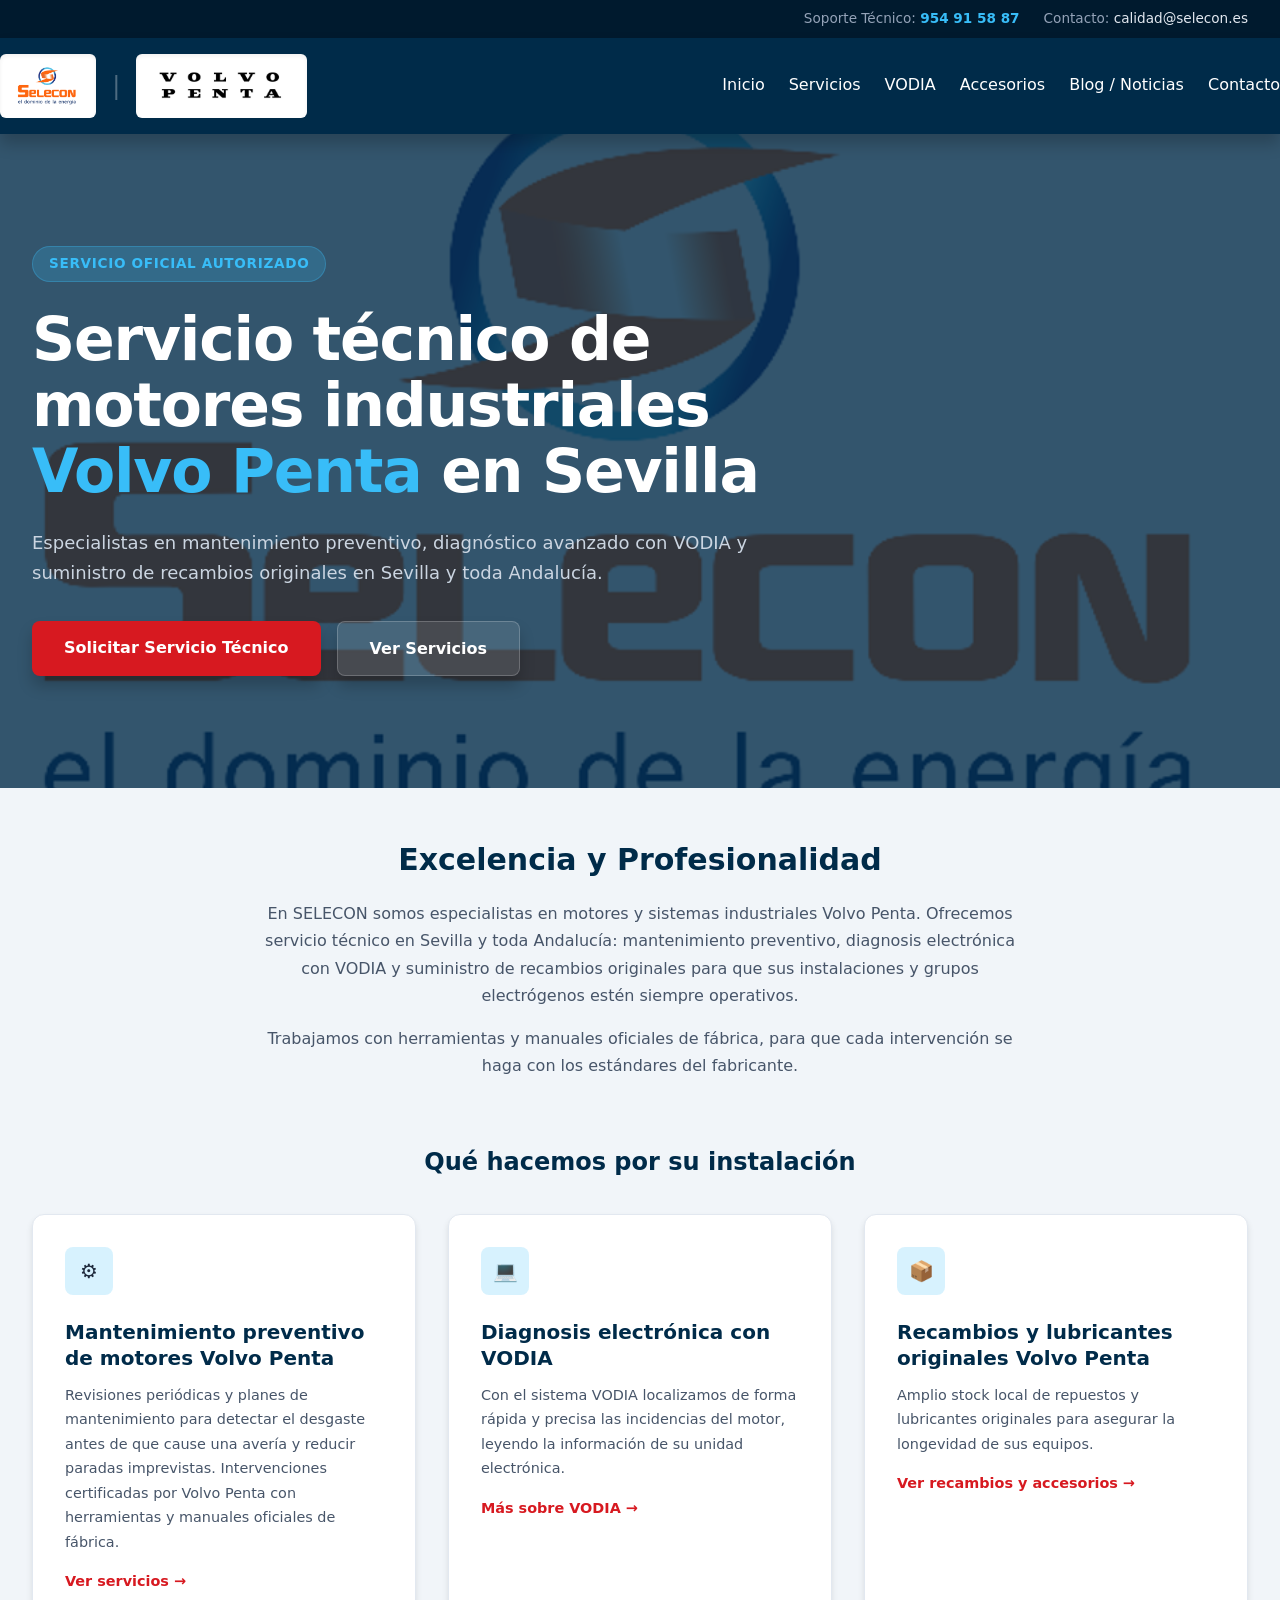
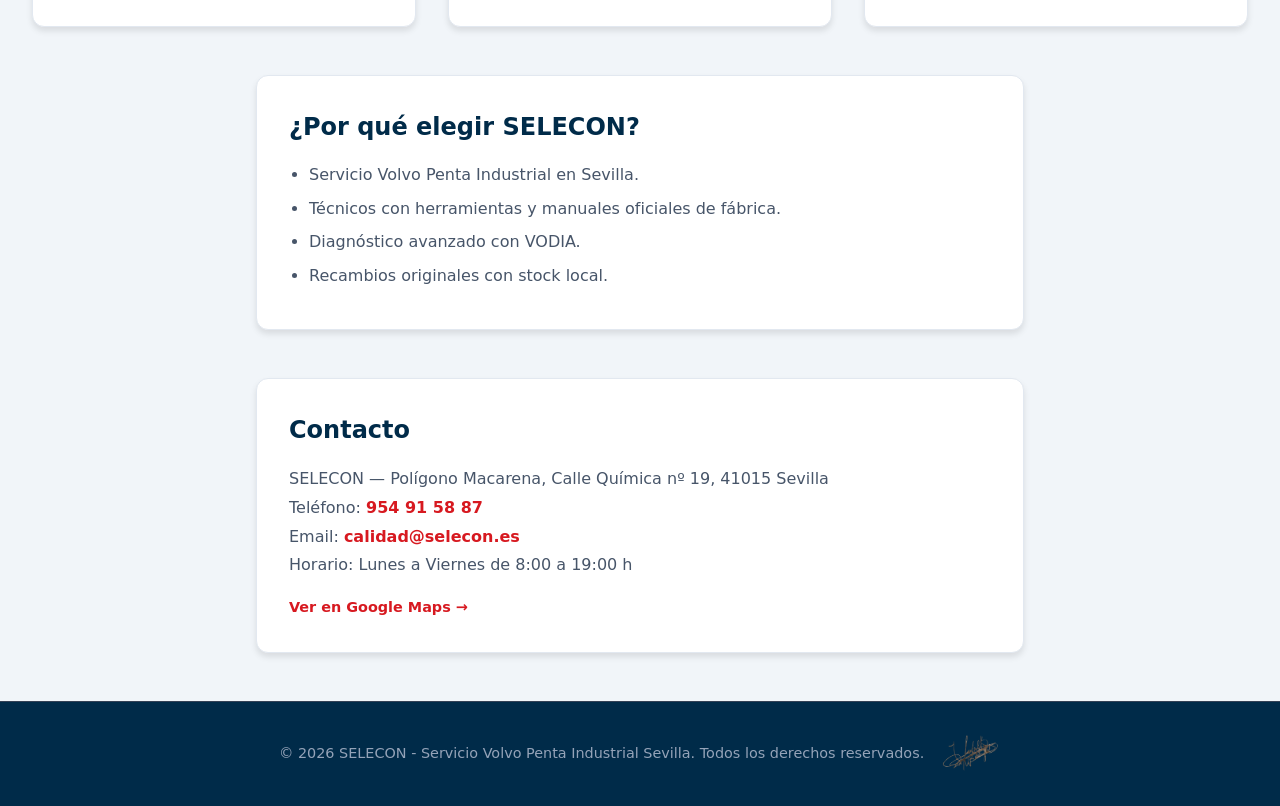
<file: index.html>
<!DOCTYPE html>
<html lang="es">
<head>
  <meta charset="UTF-8">
  <meta name="viewport" content="width=device-width, initial-scale=1.0">
  <title>Servicio Técnico Volvo Penta en Sevilla | SELECON</title>
  <meta name="description" content="Mantenimiento, diagnosis VODIA y recambios originales para motores industriales Volvo Penta en Sevilla y Andalucía. Solicita servicio técnico.">
  <link rel="canonical" href="https://volvopentaindustriales-ctrl.github.io/Selecon_VolvoPenta/">
  <link rel="icon" type="image/svg+xml" href="favicon.svg">

  <!-- Al compartir el enlace (WhatsApp, redes) -->
  <meta property="og:type" content="website">
  <meta property="og:title" content="Servicio Técnico Volvo Penta en Sevilla | SELECON">
  <meta property="og:description" content="Mantenimiento, diagnosis VODIA y recambios originales para motores industriales Volvo Penta en Sevilla y Andalucía.">
  <meta property="og:url" content="https://volvopentaindustriales-ctrl.github.io/Selecon_VolvoPenta/">

  <!-- Estilos de toda la web (un solo archivo) -->
  <link rel="stylesheet" href="estilos.css">

  <!-- Datos estructurados: ayudan a Google a reconocer el negocio local -->
  <script type="application/ld+json">
  {
    "@context": "https://schema.org",
    "@type": "LocalBusiness",
    "name": "SELECON",
    "legalName": "Sevillana de Electrocomunicación S.L.",
    "description": "Servicio técnico de motores industriales Volvo Penta: mantenimiento, diagnosis VODIA y recambios originales.",
    "url": "https://volvopentaindustriales-ctrl.github.io/Selecon_VolvoPenta/",
    "telephone": "+34954915887",
    "email": "calidad@selecon.es",
    "address": {
      "@type": "PostalAddress",
      "streetAddress": "Polígono Macarena, Calle Química 19",
      "postalCode": "41015",
      "addressLocality": "Sevilla",
      "addressRegion": "Sevilla",
      "addressCountry": "ES"
    },
    "areaServed": "Andalucía",
    "openingHoursSpecification": {
      "@type": "OpeningHoursSpecification",
      "dayOfWeek": ["Monday", "Tuesday", "Wednesday", "Thursday", "Friday"],
      "opens": "08:00",
      "closes": "19:00"
    }
  }
  </script>
</head>
<body>

  <div class="top-bar">
    <div class="container">
      <div>Soporte Técnico: <a href="tel:+34954915887">954 91 58 87</a></div>
      <div>Contacto: <span>calidad@selecon.es</span></div>
    </div>
  </div>

    
  
<header class="site-header">
  <div class="container header-inner" id="menu-container">
    <!-- El menú se cargará aquí automáticamente -->
  </div>
</header>

<!-- Script que busca el menú y lo pinta -->
<script>
  fetch('menu.html')
    .then(response => response.text())
    .then(data => {
      document.getElementById('menu-container').innerHTML = data;
    });
</script>



  
  <section class="hero">
    <div class="hero-bg">
      <!-- Si esta foto no es la que quieres de fondo, cambia foto.png por otra de tu repositorio -->
      <img src="foto.png" alt="Servicio técnico de motores industriales Volvo Penta en Sevilla">
    </div>
    <div class="container">
      <div class="hero-content">
        <span class="badge">Servicio Oficial Autorizado</span>
        <h1>Servicio técnico de motores industriales <span>Volvo Penta</span> en Sevilla</h1>
        <p>Especialistas en mantenimiento preventivo, diagnóstico avanzado con VODIA y suministro de recambios originales en Sevilla y toda Andalucía.</p>
        <div class="hero-actions">
          <a href="contacto.html" class="btn">Solicitar Servicio Técnico</a>
          <a href="servicios.html" class="btn btn-ghost">Ver Servicios</a>
        </div>
      </div>
    </div>
  </section>

  <main class="container stack">

    <section class="intro">
      <h2>Excelencia y Profesionalidad</h2>
      <p>En SELECON somos especialistas en motores y sistemas industriales Volvo Penta. Ofrecemos servicio técnico en Sevilla y toda Andalucía: mantenimiento preventivo, diagnosis electrónica con VODIA y suministro de recambios originales para que sus instalaciones y grupos electrógenos estén siempre operativos.</p>
      <p>Trabajamos con herramientas y manuales oficiales de fábrica, para que cada intervención se haga con los estándares del fabricante.</p>
    </section>

    <section>
      <h2 class="section-title">Qué hacemos por su instalación</h2>
      <div class="cards">
        <div class="card">
          <div class="icon" aria-hidden="true">⚙️</div>
          <h3>Mantenimiento preventivo de motores Volvo Penta</h3>
          <p>Revisiones periódicas y planes de mantenimiento para detectar el desgaste antes de que cause una avería y reducir paradas imprevistas. Intervenciones certificadas por Volvo Penta con herramientas y manuales oficiales de fábrica.</p>
          <a href="servicios.html" class="card-link">Ver servicios →</a>
        </div>
        <div class="card">
          <div class="icon" aria-hidden="true">💻</div>
          <h3>Diagnosis electrónica con VODIA</h3>
          <p>Con el sistema VODIA localizamos de forma rápida y precisa las incidencias del motor, leyendo la información de su unidad electrónica.</p>
          <a href="vodia.html" class="card-link">Más sobre VODIA →</a>
        </div>
        <div class="card">
          <div class="icon" aria-hidden="true">📦</div>
          <h3>Recambios y lubricantes originales Volvo Penta</h3>
          <p>Amplio stock local de repuestos y lubricantes originales para asegurar la longevidad de sus equipos.</p>
          <a href="accesorios.html" class="card-link">Ver recambios y accesorios →</a>
        </div>
      </div>
    </section>

    <section class="panel">
      <h2>¿Por qué elegir SELECON?</h2>
      <ul>
        <li>Servicio Volvo Penta Industrial en Sevilla.</li>
        <li>Técnicos con herramientas y manuales oficiales de fábrica.</li>
        <li>Diagnóstico avanzado con VODIA.</li>
        <li>Recambios originales con stock local.</li>
      </ul>
    </section>

    <section class="panel">
      <h2>Contacto</h2>
      <p>
        SELECON — Polígono Macarena, Calle Química nº 19, 41015 Sevilla<br>
        Teléfono: <a href="tel:+34954915887">954 91 58 87</a><br>
        Email: <a href="mailto:calidad@selecon.es">calidad@selecon.es</a><br>
        Horario: Lunes a Viernes de 8:00 a 19:00 h
      </p>
      <a class="map-link" href="https://www.google.com/maps/search/?api=1&query=Calle+Qu%C3%ADmica+19+41015+Sevilla" target="_blank" rel="noopener noreferrer">Ver en Google Maps →</a>
    </section>

  </main>

  <footer class="site-footer">
    <div class="container">
      <p>&copy; 2026 SELECON - Servicio Volvo Penta Industrial Sevilla. Todos los derechos reservados.</p>
      <img src="firma_transparente_blanca.png" alt="Firma SELECON" loading="lazy">
    </div>
  </footer>

</body>
</html>
</file>
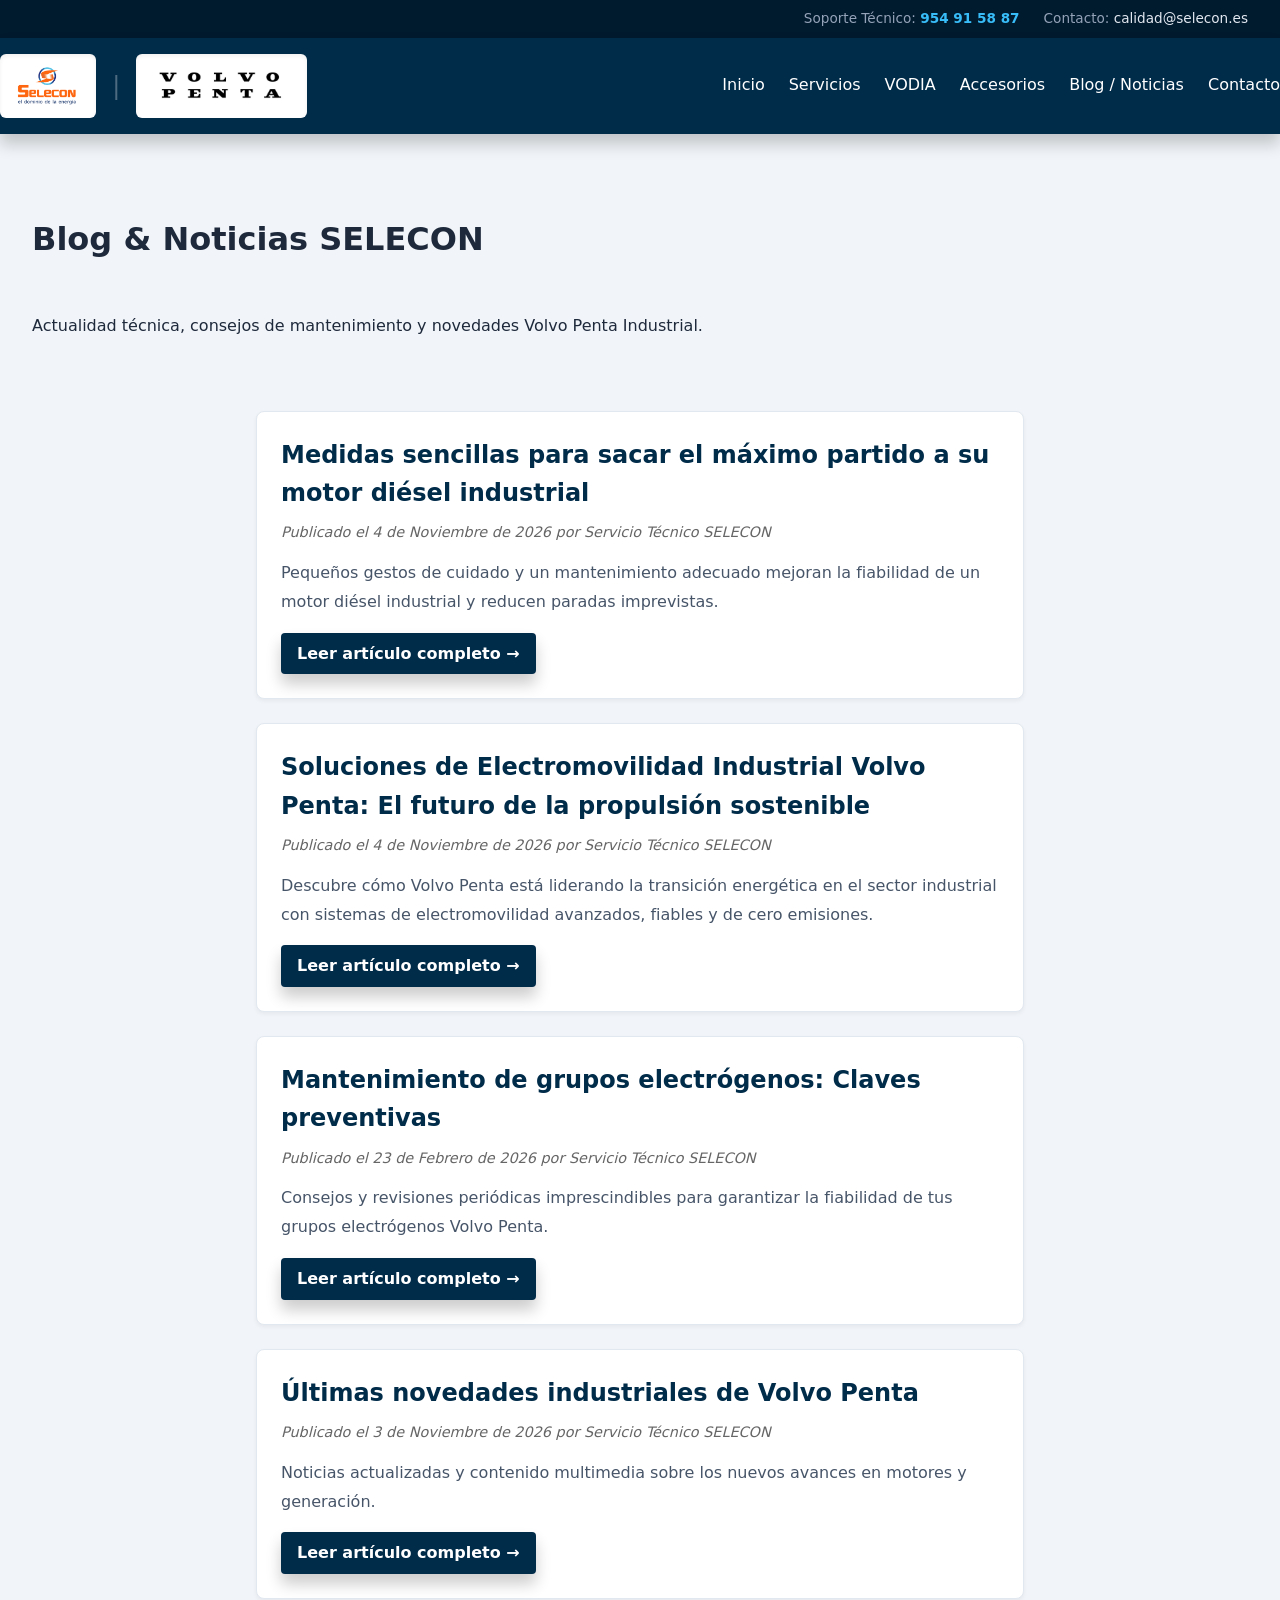
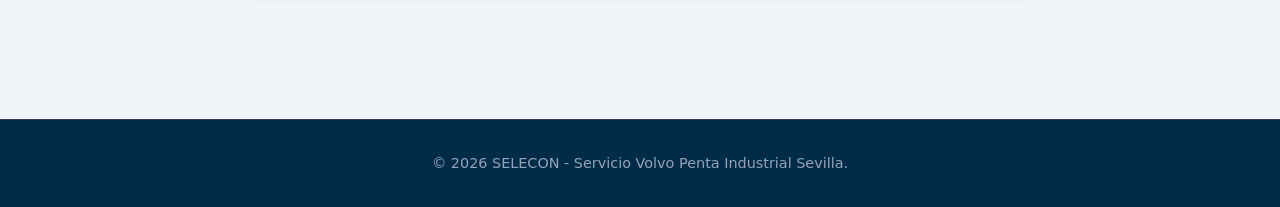
<file: blog/index.html>
<!DOCTYPE html>
<html lang="es">
<head>
  <meta charset="UTF-8">
  <meta name="viewport" content="width=device-width, initial-scale=1.0">
  <title>Blog y Noticias | SELECON Volvo Penta</title>
  <link rel="stylesheet" href="../estilos.css">
</head>
<body>

  <div class="top-bar">
    <div class="container">
      <div>Soporte Técnico: <a href="tel:+34954915887">954 91 58 87</a></div>
      <div>Contacto: <span>calidad@selecon.es</span></div>
    </div>
  </div>

  <header class="site-header">
    <div class="container header-inner" id="menu-container"></div>
  </header>
  <script>
    fetch('../menu.html').then(r => r.text()).then(data => {
      document.getElementById('menu-container').innerHTML = data.replace(/src="/g, 'src="../').replace(/href="(?!(http|https|\/))/g, 'href="../');
    });
  </script>

  <main class="container stack" style="margin-top: 2rem;">
    <h1>Blog & Noticias SELECON</h1>
    <p>Actualidad técnica, consejos de mantenimiento y novedades Volvo Penta Industrial.</p>

    <div id="lista-posts" style="margin-top: 1.5rem;">Cargando artículos...</div>
  </main>

  <script>
    fetch('posts.json')
      .then(response => response.json())
      .then(posts => {
        const contenedor = document.getElementById('lista-posts');
        contenedor.innerHTML = '';
        posts.forEach(post => {
          contenedor.innerHTML += `
            <article class="panel" style="margin-bottom: 1.5rem; padding: 1.5rem; background: #fff; border-radius: 8px; box-shadow: 0 2px 4px rgba(0,0,0,0.05);">
              <h2 style="margin-bottom: 0.5rem;"><a href="articulo.html?id=${post.id}" style="color: var(--color-primary, #002B49); text-decoration: none;">${post.titulo}</a></h2>
              <p style="font-size: 0.9rem; color: #666;"><em>Publicado el ${post.fecha} por ${post.autor}</em></p>
              <p style="margin-top: 0.8rem;">${post.extracto}</p>
              <a href="articulo.html?id=${post.id}" class="btn" style="margin-top: 1rem; display: inline-block; padding: 0.5rem 1rem; background: var(--color-primary, #002B49); color: #fff; text-decoration: none; border-radius: 4px;">Leer artículo completo &rarr;</a>
            </article>
          `;
        });
      });
  </script>

  <footer class="site-footer" style="margin-top: 3rem;">
    <div class="container" style="text-align: center;">
      <p>&copy; 2026 SELECON - Servicio Volvo Penta Industrial Sevilla.</p>
    </div>
  </footer>

</body>
</html>
</file>
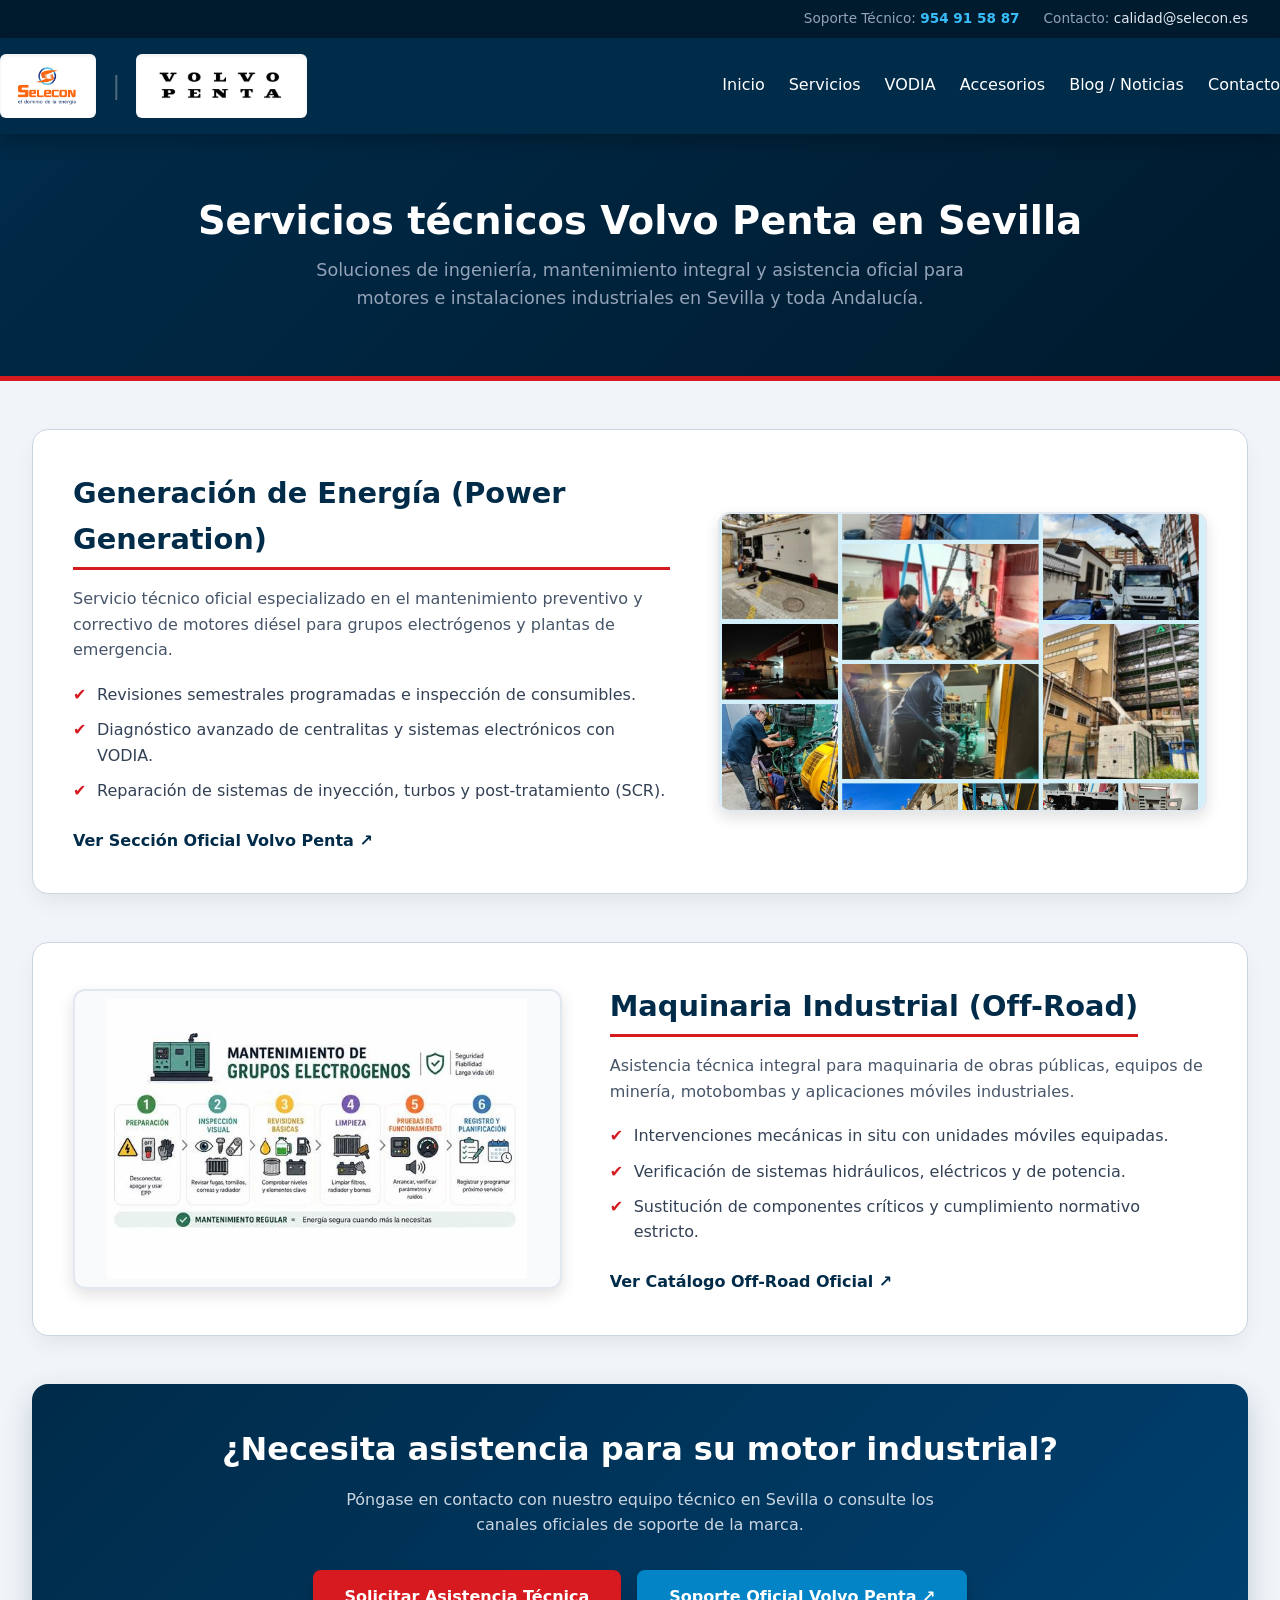
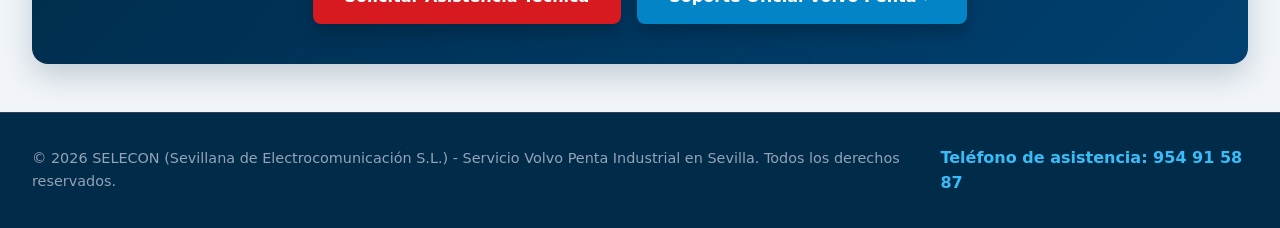
<file: servicios.html>
<!DOCTYPE html>
<html lang="es">
<head>
  <meta charset="UTF-8">
  <meta name="viewport" content="width=device-width, initial-scale=1.0">
  <title>Servicios Técnicos Volvo Penta Industrial en Sevilla | SELECON</title>
  <meta name="description" content="Mantenimiento preventivo y correctivo de motores industriales Volvo Penta en Sevilla y Andalucía: grupos electrógenos y maquinaria industrial, con diagnosis VODIA.">
  <link rel="canonical" href="https://volvopentaindustriales-ctrl.github.io/Selecon_VolvoPenta/servicios.html">
  <link rel="icon" type="image/svg+xml" href="favicon.svg">

  <!-- Estilos de toda la web (un solo archivo) -->
  <link rel="stylesheet" href="estilos.css">
</head>
<body>

  <div class="top-bar">
    <div class="container">
      <div>Soporte Técnico: <a href="tel:+34954915887">954 91 58 87</a></div>
      <div>Contacto: <span>calidad@selecon.es</span></div>
    </div>
  </div>


  




<header class="site-header">
  <div class="container header-inner" id="menu-container">
    <!-- El menú se cargará aquí automáticamente -->
  </div>
</header>

<!-- Script que busca el menú y lo pinta -->
<script>
  fetch('menu.html')
    .then(response => response.text())
    .then(data => {
      document.getElementById('menu-container').innerHTML = data;
    });
</script>

  

  <section class="page-hero">
    <div class="container">
      <h1>Servicios técnicos Volvo Penta en Sevilla</h1>
      <p>Soluciones de ingeniería, mantenimiento integral y asistencia oficial para motores e instalaciones industriales en Sevilla y toda Andalucía.</p>
    </div>
  </section>

  <main class="container stack">

    <!-- Generación de Energía -->
    <div class="service-card">
      <img src="imagenes/cuadro de trabajo.png" alt="Cuadro de trabajo y mantenimiento de grupos electrógenos SELECON" loading="lazy">
      <div class="service-info">
        <h2>Generación de Energía (Power Generation)</h2>
        <p>Servicio técnico oficial especializado en el mantenimiento preventivo y correctivo de motores diésel para grupos electrógenos y plantas de emergencia.</p>
        <ul class="checklist">
          <li>Revisiones semestrales programadas e inspección de consumibles.</li>
          <li>Diagnóstico avanzado de centralitas y sistemas electrónicos con VODIA.</li>
          <li>Reparación de sistemas de inyección, turbos y post-tratamiento (SCR).</li>
        </ul>
        <a href="https://www.volvopenta.com/industrial/power-generation/" target="_blank" rel="noopener noreferrer" class="btn-link">Ver Sección Oficial Volvo Penta &nearr;</a>
      </div>
    </div>

    <!-- Maquinaria Industrial (Off-Road) -->
    <div class="service-card reverse">
      <img src="imagenes/img3.jpg" alt="Asistencia técnica en maquinaria industrial Off-Road Volvo Penta" class="contain" loading="lazy">
      <div class="service-info">
        <h2>Maquinaria Industrial (Off-Road)</h2>
        <p>Asistencia técnica integral para maquinaria de obras públicas, equipos de minería, motobombas y aplicaciones móviles industriales.</p>
        <ul class="checklist">
          <li>Intervenciones mecánicas in situ con unidades móviles equipadas.</li>
          <li>Verificación de sistemas hidráulicos, eléctricos y de potencia.</li>
          <li>Sustitución de componentes críticos y cumplimiento normativo estricto.</li>
        </ul>
        <a href="https://www.volvopenta.com/industrial/industrial-engines/" target="_blank" rel="noopener noreferrer" class="btn-link">Ver Catálogo Off-Road Oficial &nearr;</a>
      </div>
    </div>

    <div class="cta">
      <h2>¿Necesita asistencia para su motor industrial?</h2>
      <p>Póngase en contacto con nuestro equipo técnico en Sevilla o consulte los canales oficiales de soporte de la marca.</p>
      <div class="cta-actions">
        <a href="contacto.html" class="btn">Solicitar Asistencia Técnica</a>
        <a href="https://www.volvopenta.com/es-es/" target="_blank" rel="noopener noreferrer" class="btn btn-blue">Soporte Oficial Volvo Penta &nearr;</a>
      </div>
    </div>

  </main>

  <footer class="site-footer">
    <div class="container">
      <p>&copy; 2026 SELECON (Sevillana de Electrocomunicación S.L.) - Servicio Volvo Penta Industrial en Sevilla. Todos los derechos reservados.</p>
      <a href="tel:+34954915887" class="footer-phone">Teléfono de asistencia: 954 91 58 87</a>
    </div>
  </footer>

</body>
</html>
</file>
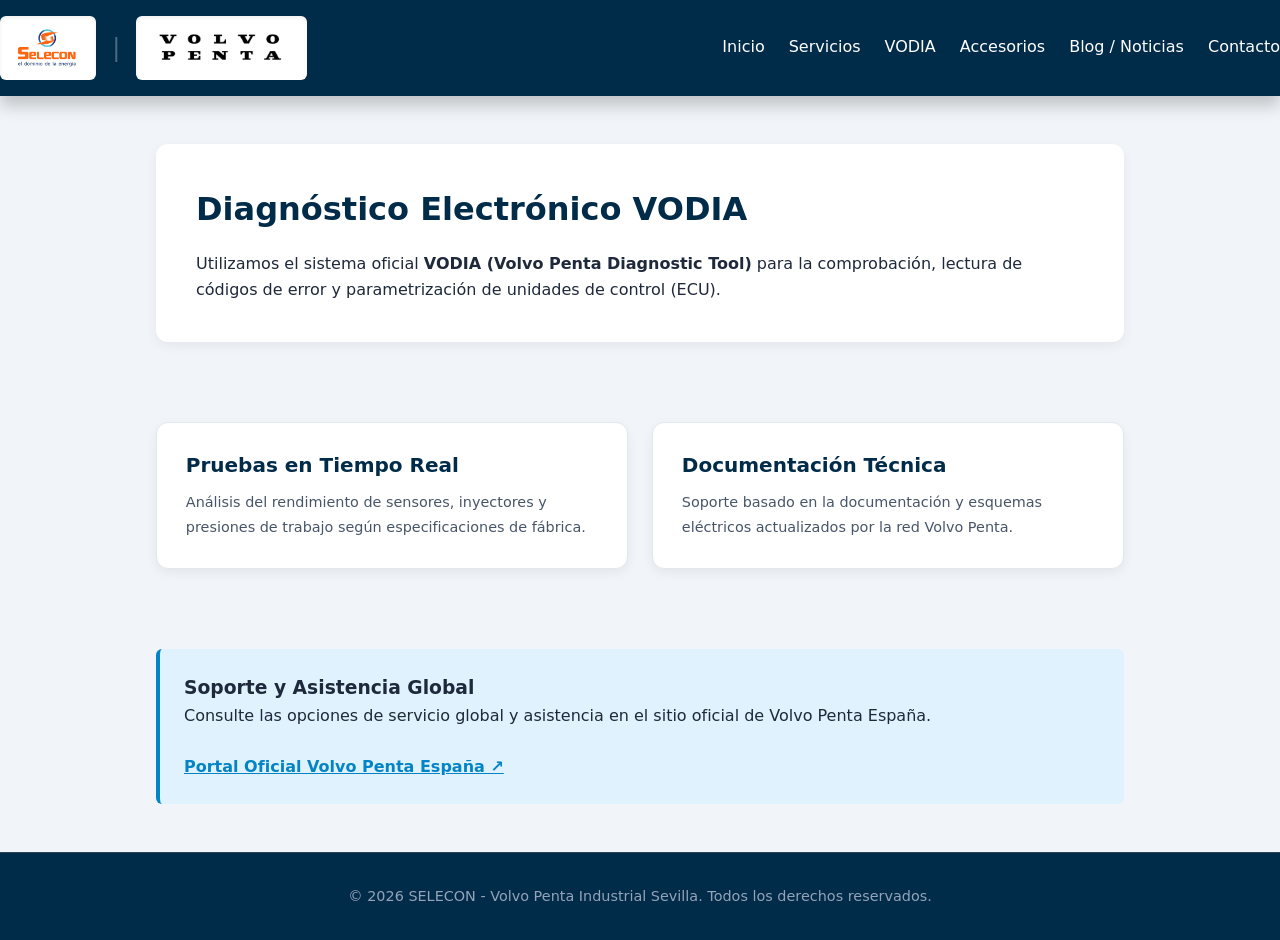
<file: vodia.html>
<!DOCTYPE html>
<html lang="es">
<head>
  <meta charset="UTF-8">
  <meta name="viewport" content="width=device-width, initial-scale=1.0">
  <title>Servicio VODIA y Diagnóstico Volvo Penta | SELECON</title>
  <meta name="description" content="Diagnosis electrónica avanzada con sistema oficial VODIA para motores industriales Volvo Penta en Sevilla y Andalucía. Localización rápida de averías.">
  <link rel="canonical" href="https://volvopentaindustriales-ctrl.github.io/Selecon_VolvoPenta/vodia.html">
  <link rel="icon" type="image/svg+xml" href="favicon.svg">

  <!-- Al compartir el enlace (WhatsApp, redes) -->
  <meta property="og:type" content="website">
  <meta property="og:title" content="Servicio VODIA y Diagnóstico Volvo Penta | SELECON">
  <meta property="og:description" content="Diagnosis electrónica avanzada con sistema oficial VODIA para motores industriales Volvo Penta en Sevilla y Andalucía.">
  <meta property="og:url" content="https://volvopentaindustriales-ctrl.github.io/Selecon_VolvoPenta/vodia.html">

  <!-- Estilos de toda la web -->
  <link rel="stylesheet" href="estilos.css">

  <style>
    .hero-box { background: white; border-radius: 12px; padding: 2.5rem; box-shadow: 0 4px 12px rgba(0,0,0,0.06); margin-bottom: 2rem; }
    .grid-2 { display: grid; grid-template-columns: repeat(auto-fit, minmax(280px, 1fr)); gap: 1.5rem; }
    .card { background: white; border-radius: 12px; padding: 1.8rem; box-shadow: 0 4px 12px rgba(0,0,0,0.06); }
    .alert-box { background: #E0F2FE; border-left: 4px solid #0284C7; padding: 1.5rem; border-radius: 6px; margin-top: 2rem; }
  </style>
</head>
<body>

  <header class="site-header">
    <div class="container header-inner" id="menu-container" style="display: flex; justify-content: space-between; align-items: center; width: 100%;">
      <!-- El menú se cargará aquí automáticamente -->
    </div>
  </header>

  <!-- Script que carga el menú desde menu.html -->
  <script>
    fetch('menu.html')
      .then(response => response.text())
      .then(data => {
        document.getElementById('menu-container').innerHTML = data;
      });
  </script>

  <main class="container stack" style="max-width: 1000px; margin: 3rem auto; padding: 0 1rem;">
    <div class="hero-box">
      <h1 style="color: var(--color-primary, #002B49); margin-bottom: 1rem;">Diagnóstico Electrónico VODIA</h1>
      <p>Utilizamos el sistema oficial <strong>VODIA (Volvo Penta Diagnostic Tool)</strong> para la comprobación, lectura de códigos de error y parametrización de unidades de control (ECU).</p>
    </div>

    <div class="grid-2">
      <div class="card">
        <h3 style="color: var(--color-primary, #002B49);">Pruebas en Tiempo Real</h3>
        <p>Análisis del rendimiento de sensores, inyectores y presiones de trabajo según especificaciones de fábrica.</p>
      </div>

      <div class="card">
        <h3 style="color: var(--color-primary, #002B49);">Documentación Técnica</h3>
        <p>Soporte basado en la documentación y esquemas eléctricos actualizados por la red Volvo Penta.</p>
      </div>
    </div>

    <div class="alert-box">
      <h3>Soporte y Asistencia Global</h3>
      <p>Consulte las opciones de servicio global y asistencia en el sitio oficial de Volvo Penta España.</p>
      <br>
      <a href="https://www.volvopenta.com/es-es/" target="_blank" rel="noopener noreferrer" style="color: #0284C7; font-weight: bold;">
        Portal Oficial Volvo Penta España &nearr;
      </a>
    </div>
  </main>

  <footer class="site-footer">
    <div class="container" style="text-align: center;">
      <p>&copy; 2026 SELECON - Volvo Penta Industrial Sevilla. Todos los derechos reservados.</p>
    </div>
  </footer>

</body>
</html>
</file>
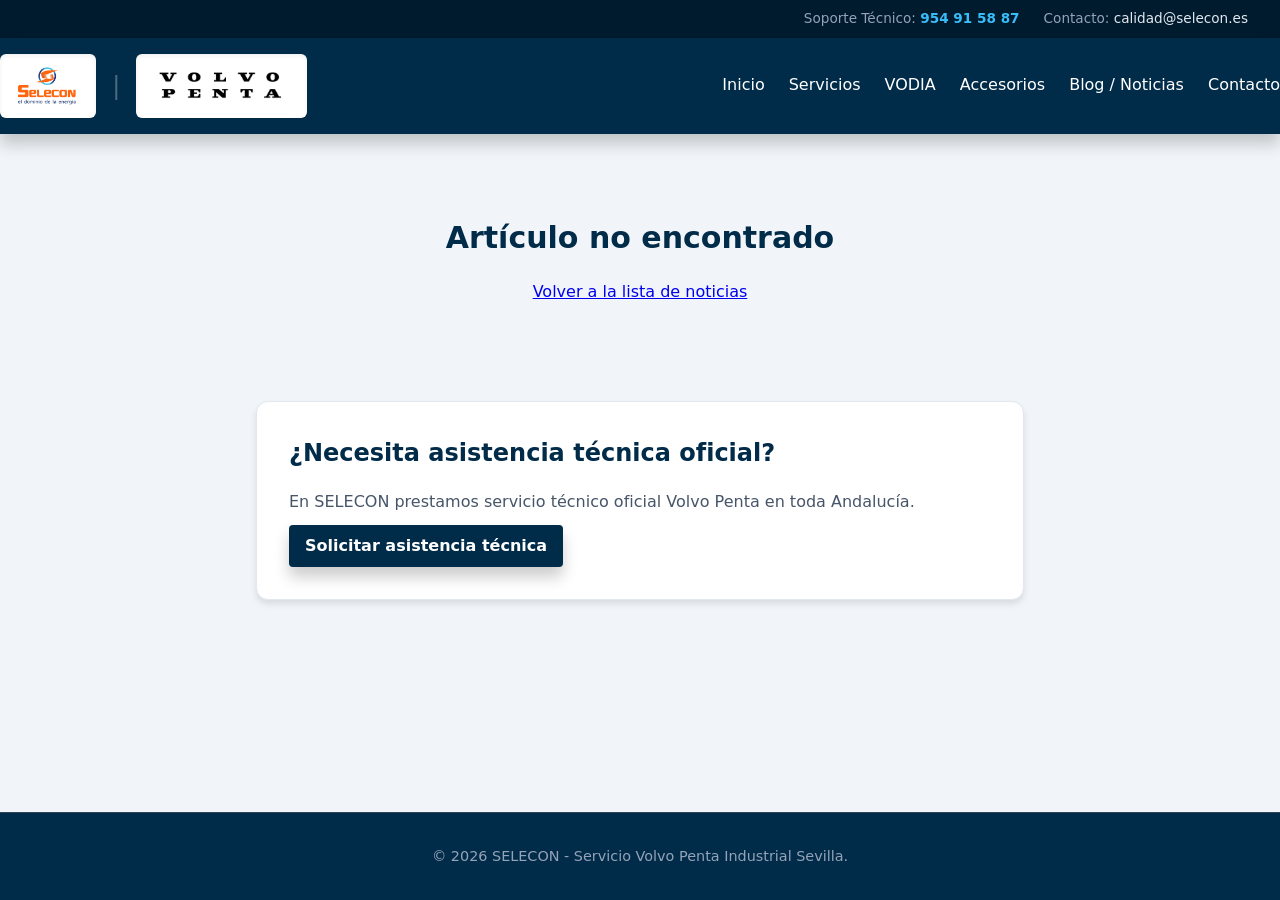
<file: blog/articulo.html>
<!DOCTYPE html>
<html lang="es">
<head>
  <meta charset="UTF-8">
  <meta name="viewport" content="width=device-width, initial-scale=1.0">
  <title>Noticia | SELECON Volvo Penta</title>
  <link rel="stylesheet" href="../estilos.css">
</head>
<body>

  <div class="top-bar">
    <div class="container">
      <div>Soporte Técnico: <a href="tel:+34954915887">954 91 58 87</a></div>
      <div>Contacto: <span>calidad@selecon.es</span></div>
    </div>
  </div>

  <header class="site-header">
    <div class="container header-inner" id="menu-container"></div>
  </header>
  <script>
    fetch('../menu.html').then(r => r.text()).then(data => {
      document.getElementById('menu-container').innerHTML = data.replace(/src="/g, 'src="../').replace(/href="(?!(http|https|\/))/g, 'href="../');
    });
  </script>

  <main class="container stack" style="margin-top: 2rem;">
    <article class="intro" id="detalle-post">
      <a href="index.html" style="color: var(--color-primary, #004b87); text-decoration: none; font-weight: bold;">← Volver al blog</a>
      <h1 id="post-titulo" style="margin-top: 1rem;">Cargando noticia...</h1>
      <p><em id="post-meta"></em></p>
      
      <hr style="margin: 1.5rem 0; border: 0; border-top: 1px solid #ccc;">

      <div id="post-contenido"></div>
    </article>

    <section class="panel" style="margin-top: 2rem;">
      <h2>¿Necesita asistencia técnica oficial?</h2>
      <p>En SELECON prestamos servicio técnico oficial Volvo Penta en toda Andalucía.</p>
      <a href="../contacto.html" class="btn" style="display: inline-block; margin-top: 0.5rem; padding: 0.5rem 1rem; background: var(--color-primary, #002B49); color: #fff; text-decoration: none; border-radius: 4px;">Solicitar asistencia técnica</a>
    </section>
  </main>

  <script>
    const urlParams = new URLSearchParams(window.location.search);
    const postId = urlParams.get('id');

    fetch('posts.json')
      .then(response => response.json())
      .then(posts => {
        const post = posts.find(p => p.id === postId);
        if (post) {
          document.title = `${post.titulo} | SELECON`;
          document.getElementById('post-titulo').innerText = post.titulo;
          document.getElementById('post-meta').innerText = `Publicado el ${post.fecha} por ${post.autor}`;
          document.getElementById('post-contenido').innerHTML = post.contenido;
        } else {
          document.getElementById('detalle-post').innerHTML = '<h2>Artículo no encontrado</h2><p><a href="index.html">Volver a la lista de noticias</a></p>';
        }
      });
  </script>

  <footer class="site-footer" style="margin-top: 3rem;">
    <div class="container" style="text-align: center;">
      <p>&copy; 2026 SELECON - Servicio Volvo Penta Industrial Sevilla.</p>
    </div>
  </footer>

</body>
</html>
</file>
<file: estilos.css>
/* =====================================================
   SELECON · Volvo Penta Industrial — estilos de toda la web
   Un solo archivo para todas las páginas. Para cambiar un color,
   edita las variables de aquí abajo y se actualiza en todas.
   ===================================================== */

:root {
  --primary: #002B49;
  --primary-dark: #001A2E;
  --primary-mid: #004070;
  --accent: #D71920;
  --accent-hover: #B9151B;
  --cyan: #38BDF8;
  --bg: #F1F5F9;
  --text: #1E293B;
  --muted: #475569;
  --border: #E2E8F0;
}

* { box-sizing: border-box; margin: 0; padding: 0; }

html { scroll-behavior: smooth; }

body {
  font-family: system-ui, -apple-system, "Segoe UI", Roboto, Helvetica, Arial, sans-serif;
  background: var(--bg);
  color: var(--text);
  line-height: 1.6;
  min-height: 100vh;
  display: flex;
  flex-direction: column;
  -webkit-font-smoothing: antialiased;
}

img { max-width: 100%; display: block; }

.container {
  width: 100%;
  max-width: 80rem;
  margin: 0 auto;
  padding: 0 1rem;
}
@media (min-width: 640px)  { .container { padding: 0 1.5rem; } }
@media (min-width: 1024px) { .container { padding: 0 2rem; } }

/* ---------- Barra superior (teléfono y email) ---------- */
.top-bar { background: var(--primary-dark); color: #94A3B8; font-size: .85rem; padding: .5rem 0; }
.top-bar .container { display: flex; flex-wrap: wrap; justify-content: center; gap: .25rem 1.5rem; }
.top-bar a { color: var(--cyan); font-weight: 700; text-decoration: none; }
.top-bar a:hover { text-decoration: underline; }
.top-bar span { color: #E2E8F0; }
@media (min-width: 768px) { .top-bar .container { justify-content: flex-end; } }

/* ---------- Cabecera ---------- */
.site-header { background: var(--primary); box-shadow: 0 10px 15px rgba(0,0,0,.2); z-index: 50; }
.header-inner { display: flex; flex-direction: column; align-items: center; gap: 1rem; padding: 1rem 0; }

.logos { display: flex; align-items: center; gap: 1rem; }
.logo-box {
  background: #fff; border-radius: .375rem; padding: .5rem 1rem; height: 4rem;
  display: flex; align-items: center; justify-content: center;
  box-shadow: inset 0 2px 4px rgba(0,0,0,.06);
}
.logo-box img { height: 2.5rem; width: auto; object-fit: contain; }
.logo-sep { color: rgba(255,255,255,.3); font-size: 1.5rem; font-weight: 300; }

.main-nav { display: flex; flex-wrap: wrap; justify-content: center; gap: .25rem 1rem; font-weight: 500; }
.main-nav a {
  color: #fff; text-decoration: none; padding: .5rem 0; font-size: .95rem;
  border-bottom: 2px solid transparent; transition: color .2s;
}
.main-nav a:hover { color: var(--cyan); }
.main-nav a.active { color: var(--cyan); font-weight: 700; border-bottom-color: var(--cyan); }

@media (min-width: 640px) {
  .main-nav { gap: .25rem 1.5rem; }
  .main-nav a { font-size: 1rem; }
}
@media (min-width: 768px) {
  .site-header { position: sticky; top: 0; }
  .header-inner { flex-direction: row; justify-content: space-between; }
}

/* ---------- Hero de la home ---------- */
.hero { position: relative; background: var(--primary); color: #fff; padding: 5rem 0; overflow: hidden; }
.hero-bg { position: absolute; inset: 0; opacity: .2; }
.hero-bg img { width: 100%; height: 100%; object-fit: cover; }
.hero-content { position: relative; max-width: 48rem; text-align: center; }
.badge {
  display: inline-block; background: rgba(56,189,248,.2); color: var(--cyan);
  padding: .375rem 1rem; border-radius: 999px; font-size: .85rem; font-weight: 600;
  letter-spacing: .05em; text-transform: uppercase; border: 1px solid rgba(56,189,248,.3);
}
.hero h1 { font-size: 2.25rem; line-height: 1.1; font-weight: 800; letter-spacing: -.02em; margin: 1.5rem 0; }
.hero h1 span { color: var(--cyan); }
.hero p { font-size: 1.125rem; color: #CBD5E1; line-height: 1.7; }
.hero-actions { display: flex; flex-direction: column; gap: 1rem; padding-top: 2rem; }

@media (min-width: 640px) {
  .hero-content { text-align: left; }
  .hero h1 { font-size: 3.75rem; }
  .hero-actions { flex-direction: row; }
}
@media (min-width: 1024px) { .hero { padding: 7rem 0; } }

/* ---------- Botones ---------- */
.btn {
  display: inline-block; text-align: center; font-weight: 700; text-decoration: none;
  padding: .875rem 2rem; border-radius: .5rem; background: var(--accent); color: #fff;
  box-shadow: 0 10px 15px rgba(0,0,0,.2); transition: background .2s;
}
.btn:hover { background: var(--accent-hover); }
.btn-ghost { background: rgba(255,255,255,.1); border: 1px solid rgba(255,255,255,.2); }
.btn-ghost:hover { background: rgba(255,255,255,.2); }
.btn-blue { background: #0284C7; }
.btn-blue:hover { background: #026AA7; }

/* ---------- Contenido principal ---------- */
main { flex: 1; width: 100%; }
.stack { display: flex; flex-direction: column; gap: 3rem; padding-top: 3rem; padding-bottom: 3rem; }

.intro { max-width: 48rem; margin: 0 auto; text-align: center; }
.intro h2 { color: var(--primary); font-size: 1.875rem; font-weight: 800; margin-bottom: 1rem; }
.intro p { color: var(--muted); line-height: 1.7; margin-bottom: 1rem; }

.section-title { color: var(--primary); font-size: 1.5rem; font-weight: 800; text-align: center; margin-bottom: 2rem; }

/* Tarjetas */
.cards { display: grid; grid-template-columns: 1fr; gap: 2rem; }
@media (min-width: 768px) { .cards { grid-template-columns: repeat(3, 1fr); } }
.card {
  background: #fff; border: 1px solid var(--border); border-radius: .75rem;
  box-shadow: 0 4px 6px rgba(0,0,0,.1); padding: 2rem; transition: transform .2s;
}
.card:hover { transform: translateY(-4px); }
.icon {
  width: 3rem; height: 3rem; background: rgba(56,189,248,.2); border-radius: .5rem;
  display: flex; align-items: center; justify-content: center; font-size: 1.25rem; margin-bottom: 1.5rem;
}
.card h3 { color: var(--primary); font-size: 1.25rem; font-weight: 700; line-height: 1.3; margin-bottom: .75rem; }
.card p { color: var(--muted); font-size: .9rem; line-height: 1.7; }
.card-link { display: inline-block; margin-top: 1rem; color: var(--accent); font-weight: 600; font-size: .9rem; text-decoration: none; }
.card-link:hover { color: var(--accent-hover); }

/* Paneles (por qué elegirnos, contacto) */
.panel {
  background: #fff; border: 1px solid var(--border); border-radius: .75rem;
  box-shadow: 0 4px 6px rgba(0,0,0,.1); padding: 2rem; width: 100%; max-width: 48rem; margin: 0 auto;
}
.panel h2 { color: var(--primary); font-size: 1.5rem; font-weight: 800; margin-bottom: 1rem; }
.panel p { color: var(--muted); line-height: 1.8; }
.panel ul { padding-left: 1.25rem; color: var(--muted); }
.panel li { margin-bottom: .5rem; }
.panel a { color: var(--accent); font-weight: 600; text-decoration: none; }
.panel a:hover { text-decoration: underline; }
.panel .map-link { display: inline-block; margin-top: 1rem; font-size: .9rem; }

/* ---------- Páginas interiores: banner y servicios ---------- */
.page-hero {
  background: linear-gradient(135deg, var(--primary), var(--primary-dark)); color: #fff;
  padding: 2.5rem 0; text-align: center; border-bottom: 5px solid var(--accent);
}
.page-hero h1 { font-size: 1.75rem; font-weight: 800; line-height: 1.2; margin-bottom: .75rem; }
.page-hero p { color: #94A3B8; max-width: 44rem; margin: 0 auto; }
@media (min-width: 768px) {
  .page-hero { padding: 4rem 0; }
  .page-hero h1 { font-size: 2.4rem; }
  .page-hero p { font-size: 1.1rem; }
}

.service-card {
  background: #fff; border: 1px solid #CBD5E1; border-radius: 1rem;
  box-shadow: 0 10px 25px -5px rgba(0,0,0,.08); padding: 1.5rem;
  display: grid; grid-template-columns: 1fr; gap: 1.5rem; align-items: center;
}
.service-card img {
  width: 100%; height: 14rem; object-fit: cover; border-radius: .75rem;
  border: 2px solid var(--border); box-shadow: 0 6px 15px rgba(0,0,0,.12);
}
.service-card img.contain { object-fit: contain; background: #F8FAFC; padding: .5rem; }

.service-info h2 {
  color: var(--primary); font-size: 1.4rem; font-weight: 700; display: inline-block;
  border-bottom: 3px solid var(--accent); padding-bottom: .3rem; margin-bottom: 1rem;
}
.service-info p { color: var(--muted); margin-bottom: 1.2rem; }

.checklist { list-style: none; margin-bottom: 1.5rem; padding: 0; }
.checklist li { position: relative; padding-left: 1.5rem; margin-bottom: .6rem; color: #334155; font-weight: 500; }
.checklist li::before { content: "✔"; position: absolute; left: 0; color: var(--accent); font-weight: 700; }

.btn-link { color: var(--primary); font-weight: 700; text-decoration: none; }
.btn-link:hover { color: var(--accent); text-decoration: underline; }

@media (min-width: 768px) {
  .service-card { grid-template-columns: 1.1fr .9fr; gap: 3rem; padding: 2.5rem; }
  .service-card.reverse { grid-template-columns: .9fr 1.1fr; }
  .service-card:not(.reverse) img { order: 1; }
  .service-card img { height: 18.75rem; }
  .service-info h2 { font-size: 1.8rem; }
}

/* Caja de llamada a la acción */
.cta {
  background: linear-gradient(135deg, var(--primary), var(--primary-mid)); color: #fff;
  border-radius: 1rem; padding: 2.5rem 1.25rem; text-align: center;
  box-shadow: 0 12px 30px rgba(0,43,73,.2);
}
.cta h2 { font-size: 1.5rem; margin-bottom: .75rem; }
.cta p { color: #CBD5E1; max-width: 40rem; margin: 0 auto 2rem auto; }
.cta-actions { display: flex; flex-direction: column; gap: 1rem; justify-content: center; }
@media (min-width: 640px) {
  .cta-actions { flex-direction: row; }
  .cta h2 { font-size: 2rem; }
}

/* ---------- Pie de página ---------- */
.site-footer { background: var(--primary); color: #fff; padding: 2rem 0; border-top: 1px solid #334155; }
.site-footer .container { display: flex; flex-direction: column; align-items: center; gap: 1rem; text-align: center; }
.site-footer p { color: #94A3B8; font-size: .9rem; }
.site-footer img { height: 2.5rem; width: auto; opacity: .9; }
.footer-phone { color: var(--cyan); font-weight: 700; text-decoration: none; }
@media (min-width: 640px) {
  .site-footer .container { flex-direction: row; justify-content: center; text-align: left; }
}

/* ---------- Página de contacto ---------- */
.panel.full { max-width: none; margin: 0; }
.panel h2 + p { margin-top: 0; }

.grid-2 { display: grid; grid-template-columns: 1fr; gap: 1.5rem; }
.figure {
  background: #fff; border: 1px solid var(--border); border-radius: .75rem;
  box-shadow: 0 4px 6px rgba(0,0,0,.1); padding: 1rem;
  display: flex; flex-direction: column; align-items: center;
}
.figure img { width: 100%; height: 16rem; object-fit: cover; border-radius: .5rem; border: 1px solid var(--border); }
.figure img.contain { object-fit: contain; background: #F8FAFC; padding: .5rem; }
.figure figcaption { font-size: .9rem; color: #64748B; font-weight: 500; text-align: center; margin-top: .75rem; }

.contact-grid { display: grid; grid-template-columns: 1fr; gap: 2rem; }
.contact-grid .panel { max-width: none; margin: 0; }
@media (min-width: 768px) { .grid-2, .contact-grid { grid-template-columns: 1fr 1fr; } }

.contact-data { margin-top: 1rem; font-size: .9rem; }
.contact-data p { margin-bottom: .25rem; }
.map-box { margin-top: 1.5rem; height: 14rem; border-radius: .5rem; overflow: hidden; border: 1px solid #CBD5E1; }
.map-box iframe { width: 100%; height: 100%; border: 0; }

.panel a.btn { color: #fff; text-decoration: none; }
.panel a.btn:hover { text-decoration: none; }
.btn-green { background: #16A34A; display: block; margin-top: 1rem; }
.btn-green:hover { background: #15803D; }

.field { margin-bottom: 1rem; }
.field input, .field textarea {
  width: 100%; padding: .75rem; border: 1px solid #CBD5E1; border-radius: .5rem;
  font-size: .95rem; font-family: inherit; background: #fff; color: var(--text);
}
.field input:focus, .field textarea:focus { outline: 2px solid var(--primary); }
button.btn { border: 0; cursor: pointer; font-size: 1rem; font-family: inherit; }
.btn-primary { background: var(--primary); width: 100%; box-shadow: 0 4px 6px rgba(0,0,0,.15); }
.btn-primary:hover { background: #003F6B; }
.btn:disabled { opacity: .6; cursor: not-allowed; }

.status {
  margin-top: 1rem; padding: 1rem; border-radius: .5rem; text-align: center;
  font-size: .9rem; font-weight: 700; border: 1px solid #CBD5E1; background: #F1F5F9; color: #334155;
}
.status:empty { display: none; }
.status-info  { background: #DBEAFE; color: #1E40AF; border-color: #93C5FD; }
.status-ok    { background: #DCFCE7; color: #166534; border-color: #86EFAC; }
.status-warn  { background: #FEF9C3; color: #854D0E; border-color: #FDE047; }
.status-error { background: #FEE2E2; color: #991B1B; border-color: #FCA5A5; }

/* Campo trampa anti-spam: los humanos no lo ven */
.hp { position: absolute; left: -9999px; width: 1px; height: 1px; overflow: hidden; }
</file>
